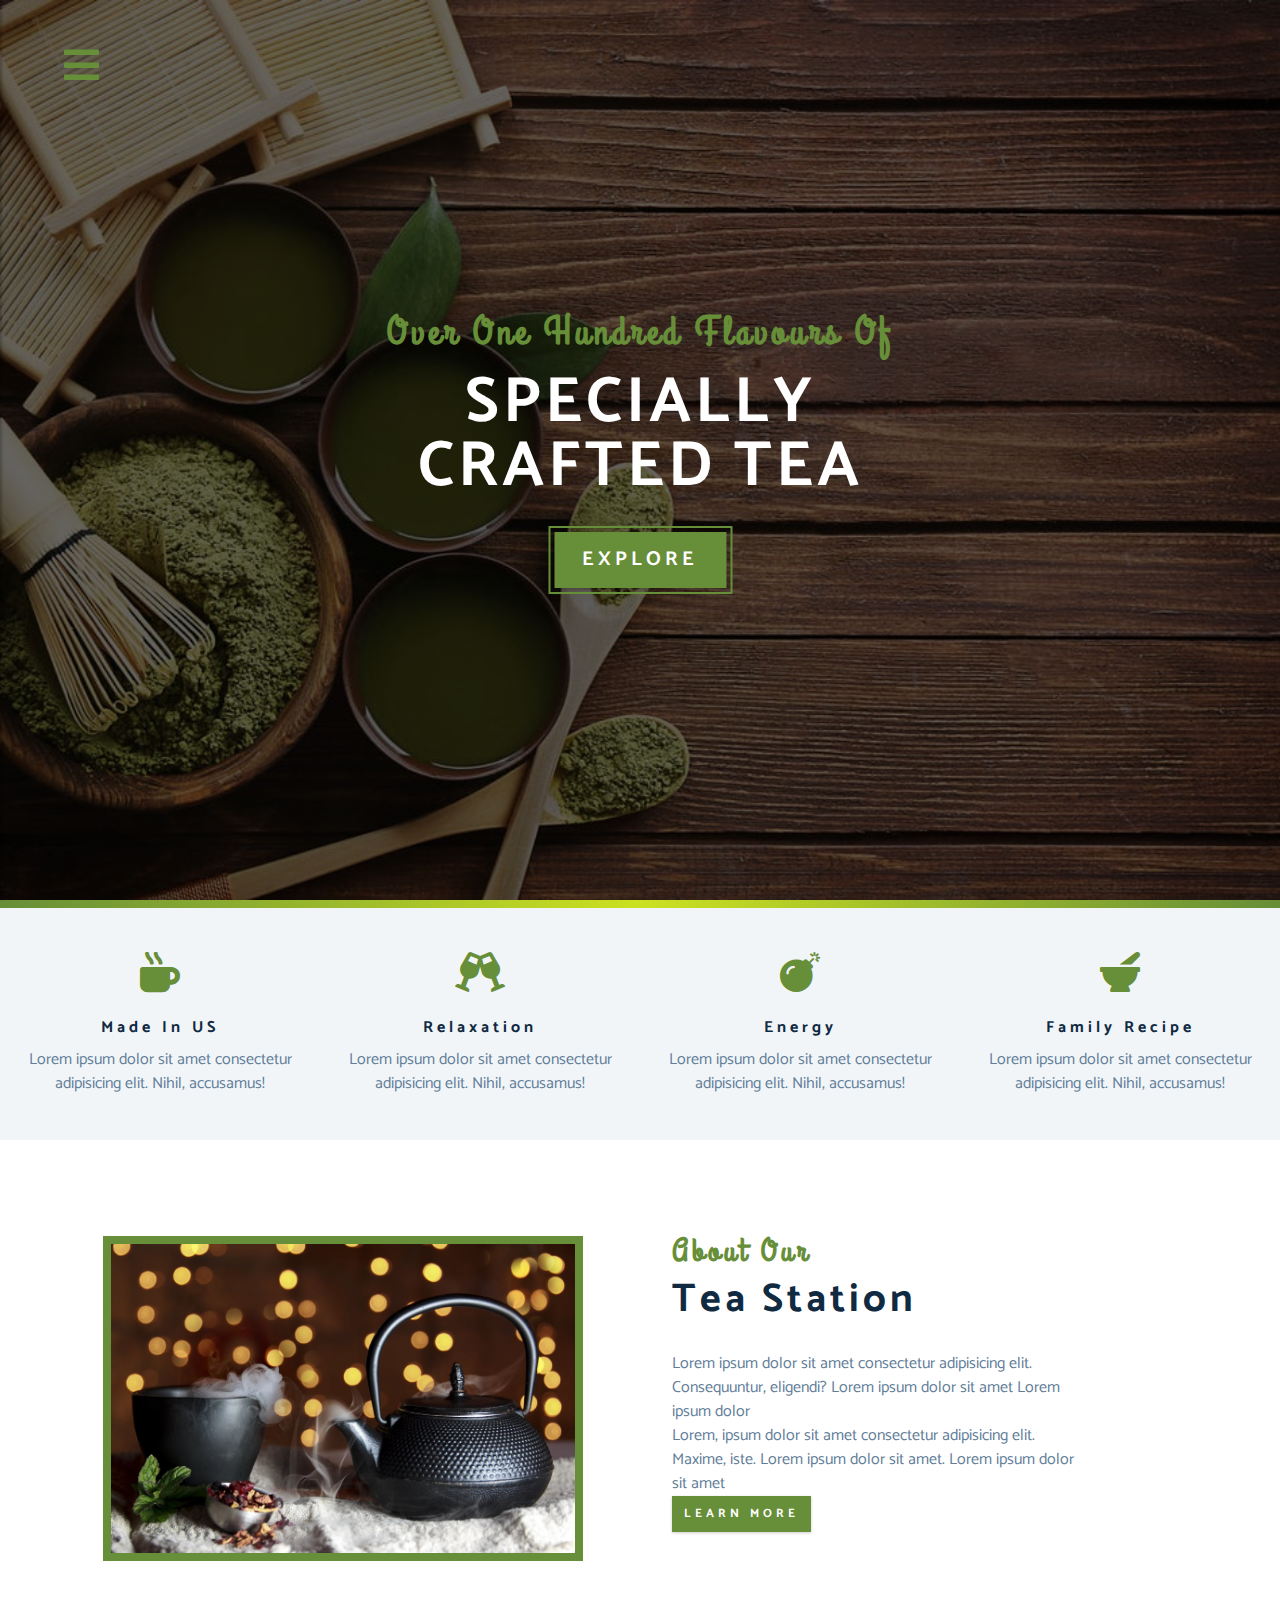
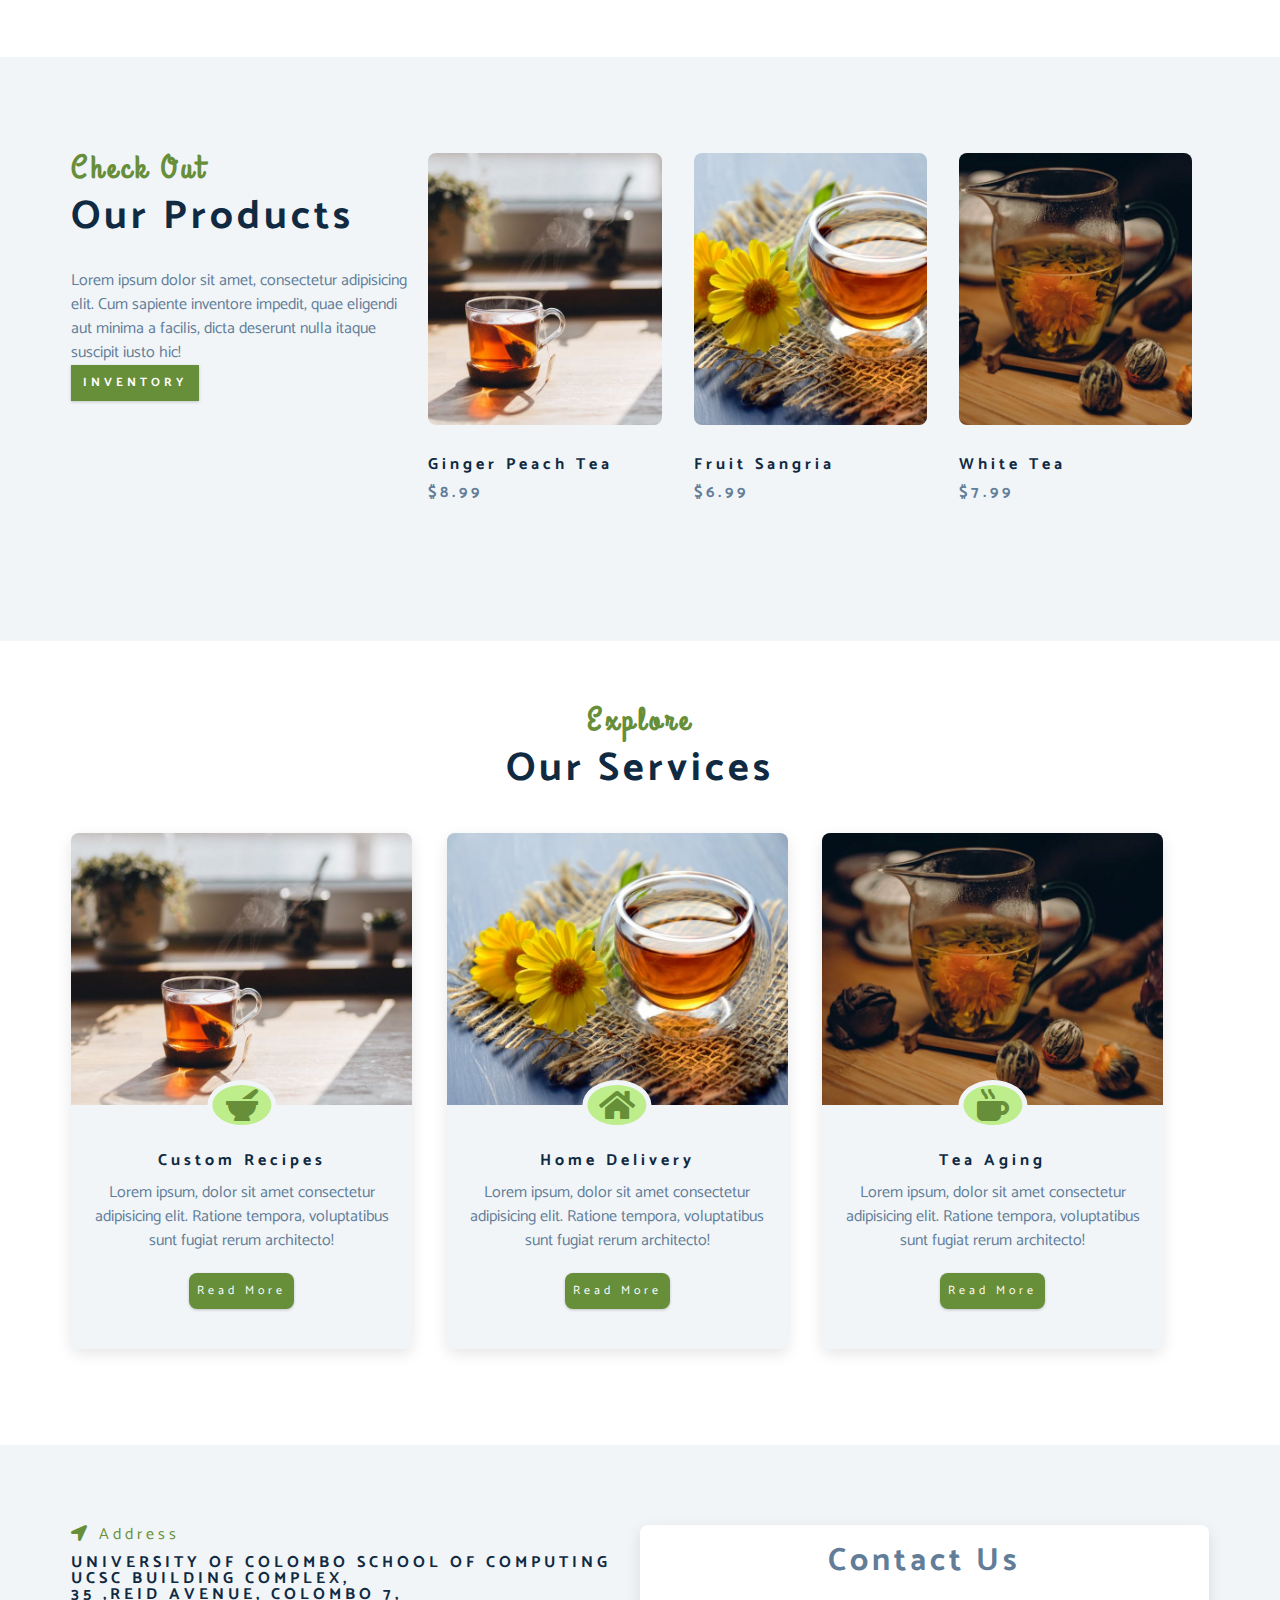
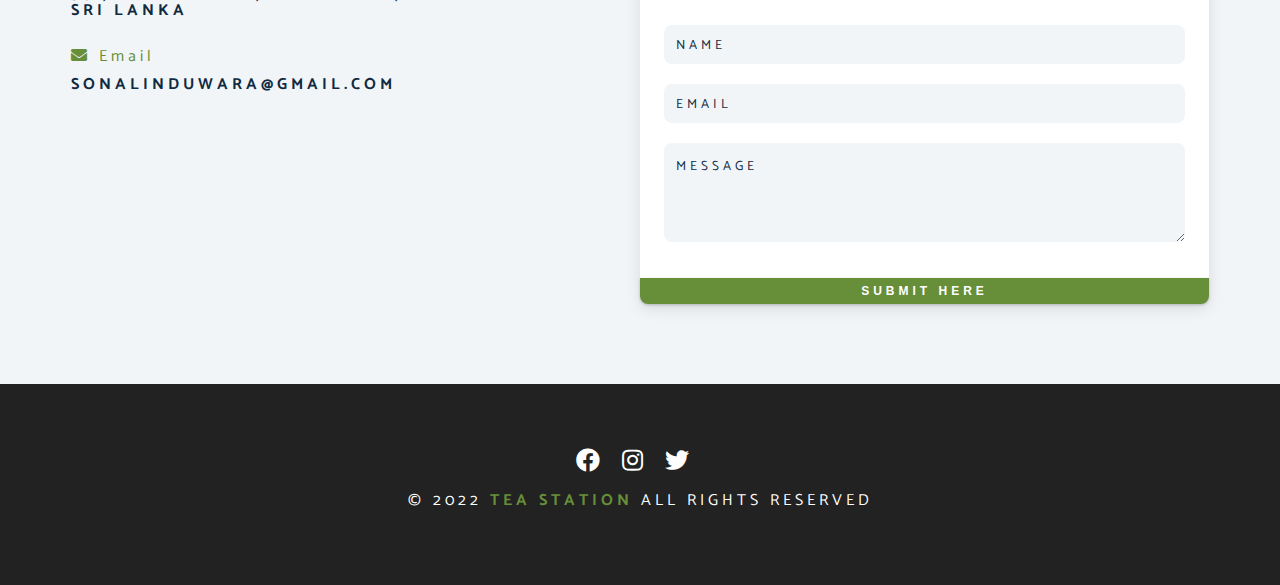
<file: index.html>
<!DOCTYPE html>
<html lang="en">
  <head>
    <meta charset="UTF-8" />
    <meta name="viewport" content="width=device-width, initial-scale=1.0" /> 
    <meta http-equiv="X-UA-Compatible" content="ie=edge" />
    <title>Tea Station || Home</title>
    <!-- font-awesome -->
    <link
      rel="stylesheet"
      href="./fontawesome-free-5.12.1-web/css/all.min.css"
      />
      <!-- custom css -->
      <link rel="stylesheet" href="./css/styles.css" />
    </head>
    <body>
      <!-- =============================================-->
      <!-- nav bar -->
        <!-- nav button -->
          <span class="nav-btn" id="nav-btn">
            <i class="fas fa-bars"> </i>
          </span>
        <!-- end of nav button -->
        <nav class="navbar" id="navbar">
          <div class="navbar-header">
            <span class="nav-close" id="nav-close">
              <i class="fas fa-times"></i>
            </span>
          </div>
          <ul class="nav-items">
            <li><a href="index.html" class="nav-link">
              home
            </a></li>
            <li><a href="skills.html" class="nav-link">
              skills
            </a></li>
            <li><a href="about.html" class="nav-link">
              about
            </a></li>
            <li><a href="products.html" class="nav-link">
              products
            </a></li>
          </ul>
        </nav>




      <!-- end of  nav bar -->






      <!-- =============================================-->

    <!-- header -->
    <header class="header">
      <div class="banner">
        <h2>Over one hundred flavours of</h2>
        <h1>specially
          <br>
          crafted tea
        </h1>
        <a href="skills.html" class="btn banner-btn">explore</a>
      </div>
    </header>
    <!-- End of header -->
    <!-- 
      ========================================================
-->
    
    <!-- content divider -->
    <div class="content-divider"></div>
    <!-- end of content divider -->
    
    <!-- ========================================================== -->
    <!--skill  section -->
    <section class="skills clearfix">
      <!-- single skill -->
      <article class="skill">
        <span class="skill-icon">
          <i class="fas fa-mug-hot"></i>
        </span>
        <h4 class="skill-title">made in US</h4>
        <p class="skill-text">
            Lorem ipsum dolor sit amet consectetur      adipisicing elit. Nihil, accusamus!
          </p>
      </article>
      <!-- end of single skill -->


      <!-- single skill -->
      <article class="skill">
        <span class="skill-icon">
          <i class="fas fa-glass-cheers"></i>
        </span>
        <h4 class="skill-title">relaxation</h4>
        <p class="skill-text">
            Lorem ipsum dolor sit amet consectetur      adipisicing elit. Nihil, accusamus!
          </p>
      </article>
      <!-- end of single skill -->
      <!-- single skill -->
      <article class="skill">
        <span class="skill-icon">
          <i class="fas fa-bomb"></i>
        </span>
        <h4 class="skill-title">energy</h4>
        <p class="skill-text">
            Lorem ipsum dolor sit amet consectetur      adipisicing elit. Nihil, accusamus!
          </p>
      </article>
      <!-- end of single skill -->
      <!-- single skill -->
      <article class="skill">
        <span class="skill-icon">
          <i class="fas fa-mortar-pestle"></i>
        </span>
        <h4 class="skill-title">family recipe</h4>
        <p class="skill-text">
            Lorem ipsum dolor sit amet consectetur      adipisicing elit. Nihil, accusamus!
          </p>
      </article>
      <!-- end of single skill -->
    </section>

    <!-- end of skill section -->

<!-- ====================================================== -->

    <!-- about -->
    <section>
      <div class="section-center clearfix">
        <!-- about img -->
        <article class="about-img">
          <div class="about-picture-container">
          <img src="./images/about-bcg.jpeg" class="about-picture" alt="tea kettle">
        </div>
        </article>
        
        <!-- about-info -->
        <article class="about-info">
          <div class="section-title">
            <h3>about our</h3>
            <h2>tea station</h2>
          </div>
          <p class="about-text">Lorem ipsum dolor sit amet consectetur adipisicing elit. Consequuntur, eligendi? Lorem ipsum dolor sit amet Lorem ipsum dolor </p>

          <p class="about-text">Lorem, ipsum dolor sit amet consectetur adipisicing elit. Maxime, iste. Lorem ipsum dolor sit amet.  Lorem ipsum dolor sit amet    
              
          </p>
          <a href="about.html" class="btn">learn more</a>
        </article>

      </div>
    </section>
    <!-- end of about -->

<!-- ====================================================== -->


    <!-- products -->
    <section class="products">
      <div class="section-center clearfix">

        <!-- product info -->
        <article class="product-info">
          <!-- section title -->
          <div class="section-title">
            <h3>check out</h3>
            <h2>our products</h2>
          </div>
          <!-- end of section title -->
          <p class="product-text">Lorem ipsum dolor sit amet, consectetur adipisicing elit. Cum sapiente inventore impedit, quae eligendi aut minima a facilis, dicta deserunt nulla itaque suscipit iusto hic!</p>
          <a href="products.html" class="btn">inventory</a>
        </article>

        <!-- product inventory -->
        <article class="product-inventory clearfix">
          <!-- single product -->
            <div class="product">
              <img src="./images/product-1.jpeg" alt="product 01" class="product-img">
              <h4 class="product-title">ginger peach tea</h4>
              <h4 class="product-price">$8.99</h4>

            </div>
          <!-- end of single product -->
          <!-- single product -->
            <div class="product">
              <img src="./images/product-2.jpeg" alt="product 01" class="product-img">
              <h4 class="product-title">fruit sangria</h4>
              <h4 class="product-price">$6.99</h4>

            </div>
          <!-- end of single product -->
          <!-- single product -->
            <div class="product">
              <img src="./images/product-3.jpeg" alt="product 01" class="product-img">
              <h4 class="product-title">white tea</h4>
              <h4 class="product-price">$7.99</h4>

            </div>
          <!-- end of single product -->



        </article>

      </div>
    </section>

    <!-- end of products -->
<!-- ====================================================== -->
    
<!-- services -->
    <section class="services">
      <!-- section title -->
      <div class="section-title services-title">
        <h3>explore</h3>
        <h2>our services</h2>
      </div>
      <!-- end of section title -->
      <div class="section-center clearfix">
        <!-- single card -->
          <article class="service-card">
            <!-- image container -->
            <div class="service-img-container"> 
              <!-- img -->
              <img class="service-img" src="./images/product-1.jpeg" alt="service">
              <!-- service icon -->
              <span class="service-icon">
              <i class="fas fa-mortar-pestle fa-fw "></i>
            </span>
            </div>
            <!-- end of image container -->
            <!-- serivce info -->
            <div class="service-info">
              <h4>custom recipes</h4>
              <p>Lorem ipsum, dolor sit amet consectetur adipisicing elit. Ratione tempora, voluptatibus sunt fugiat rerum architecto!</p>
              <a href="products.html" class="btn service-btn">read more</a>
            </div>

          </article>
        <!-- end of single card -->
        <!-- single card -->
          <article class="service-card">
            <!-- image container -->
            <div class="service-img-container"> 
              <!-- img -->
              <img class="service-img"  src="./images/product-2.jpeg" alt="service">
              <!-- service icon -->
              <span class="service-icon">
              <i class="fas fa-home fa-fw "></i>
            </span>
            </div>
            <!-- end of image container -->
            <!-- serivce info -->
            <div class="service-info">
              <h4>home delivery</h4>
              <p>Lorem ipsum, dolor sit amet consectetur adipisicing elit. Ratione tempora, voluptatibus sunt fugiat rerum architecto!</p>
              <a href="products.html" class="btn service-btn">read more</a>
            </div>

          </article>
        <!-- end of single card -->
        <!-- single card -->
          <article class="service-card">
            <!-- image container -->
            <div class="service-img-container"> 
              <!-- img -->
              <img class="service-img" src="./images/product-3.jpeg" alt="service">
              <!-- service icon -->
              <span class="service-icon" >
              <i class="fas fa-mug-hot fa-fw "></i>
            </span>
            </div>
            <!-- end of image container -->
            <!-- serivce info -->
            <div class="service-info">
              <h4>tea aging</h4>
              <p>Lorem ipsum, dolor sit amet consectetur adipisicing elit. Ratione tempora, voluptatibus sunt fugiat rerum architecto!</p>
              <a href="products.html" class="btn service-btn">read more</a>
            </div>

          </article>
        <!-- end of single card -->

      </div>

    </section>
    <!-- end of services -->
    <!-- ====================================================== -->

<!--contact  -->

<section class="contact">
  <div class="section-center clearfix">
    <!-- contact info -->
    <article class="contact-info">
      <div class="contact-item">
        <h4 class="contact-title">
          <span class="contact-icon">
            <i class="fas fa-location-arrow"></i>
          </span>
          Address
        </h4>
        <h4 class="contact-text">
          University of Colombo School of Computing <br>
UCSC Building Complex, <br>
35 ,Reid Avenue, Colombo 7, <br>
SRI LANKA
        </h4>
      </div>
      <div class="contact-item">
        <h4 class="contact-title">
          <span class="contact-icon">
            <i class="fa fa-solid fa-envelope"></i>
          </span>
          Email
        </h4>
        <h4 class="contact-text">
          sonalinduwara@gmail.com
        </h4>
      </div>
      <!-- <div class="contact-item">
        <h4 class="contact-title">
          <span class="contact-icon">
            <i class="fa fa-solid fa-phone"></i>
          </span>
          +94-11-2581245
        </h4>
        <h4 class="contact-text">
          emuseum@ucsc.cmb.ac.lk
        </h4>
      </div> -->
    </article>

    <!-- contact form -->
    <article class="contact-form">
      <h3>contact us</h3>
      <form   action="https://formspree.io/f/xrgvgyee"
      method="POST" >
        <div class="form-group">
            <input type="text"
            placeholder="Name" 
            class="form-control"
            name="name"/>
            <input type="text"
            placeholder="email"
            class="form-control"
            name="email"/>
            <textarea name="message"
            placeholder="Message"
            id="" cols="30" rows="5" class="form-control"></textarea>

        </div>

        <!-- button -->
        <button type="submit" class="btn submit-btn">submit here </button>


      </form>
    </article>

  </div>
</section>

<!--end of contact  -->

    <!-- ====================================================== -->

  <!-- Footer -->

  <footer class="footer">
    <div class="section-center clearfix">
      <div class="social-icons">
        <!-- SOCIAL ICON-->
        <a href="#" class="social-icon">
          <i class="fab fa-facebook"></i>
        </a>
        <!-- intsagram -->
        <a href="#" class="social-icon">
          <i class="fab fa-instagram"></i>
        </a>
        <!-- twitter -->
        <a href="#" class="social-icon">
          <i class="fab fa-twitter"></i>
        </a>

      </div>
      <h4 class="footer-text">
        &copy; <span>2022</span>
        <span class="company">tea station</span>
        all rights reserved

      </h4>



    </div>

  </footer>  


  <!--end of  Footer -->


    <!-- ====================================================== -->

    
    
    

    <script src="app.js"></script>
  </body>
</html>
</file>
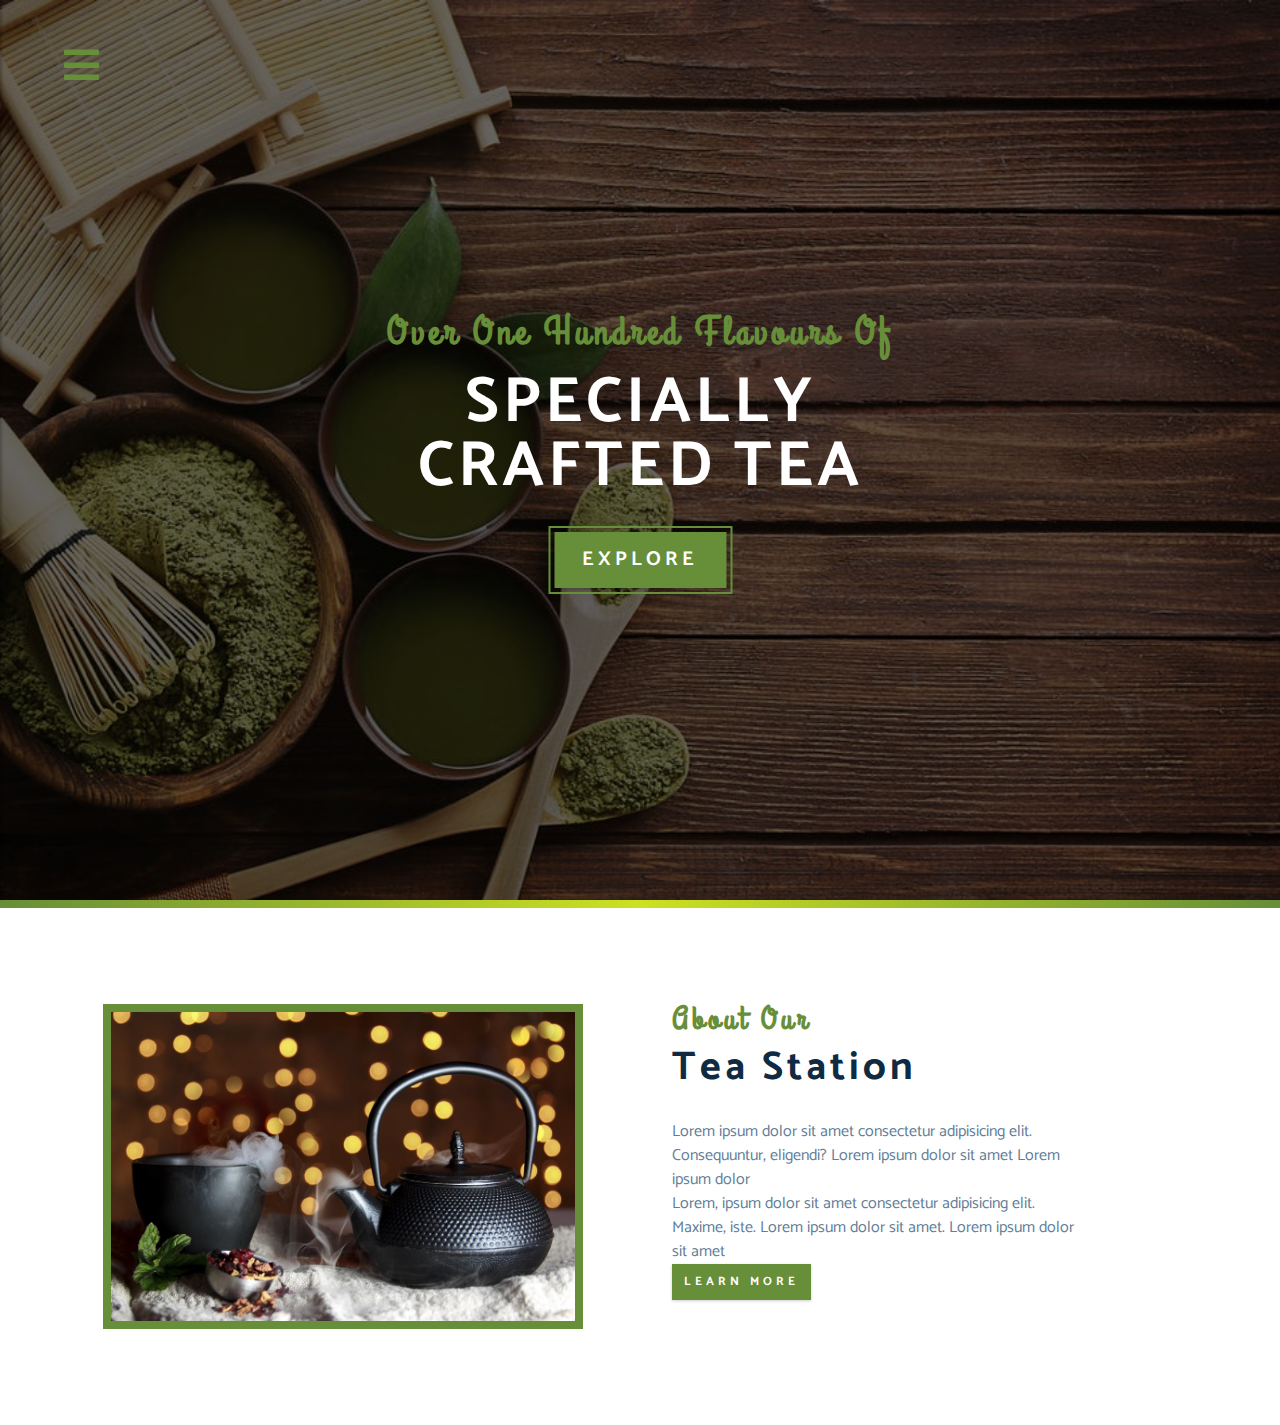
<file: about.html>
<!DOCTYPE html>
<html lang="en">
  <head>
    <meta charset="UTF-8" />
    <meta name="viewport" content="width=device-width, initial-scale=1.0" /> 
    <meta http-equiv="X-UA-Compatible" content="ie=edge" />
    <title>Tea Station || About</title>
    <!-- font-awesome -->
    <link
      rel="stylesheet"
      href="./fontawesome-free-5.12.1-web/css/all.min.css"
      />
      <!-- custom css -->
      <link rel="stylesheet" href="./css/styles.css" />
    </head>
    <body>
      <!-- =============================================-->
      <!-- nav bar -->
        <!-- nav button -->
          <span class="nav-btn" id="nav-btn">
            <i class="fas fa-bars"> </i>
          </span>
        <!-- end of nav button -->
        <nav class="navbar" id="navbar">
          <div class="navbar-header">
            <span class="nav-close" id="nav-close">
              <i class="fas fa-times"></i>
            </span>
          </div>
          <ul class="nav-items">
            <li><a href="index.html" class="nav-link">
              home
            </a></li>
            <li><a href="skills.html" class="nav-link">
              skills
            </a></li>
            <li><a href="about.html" class="nav-link">
              about
            </a></li>
            <li><a href="products.html" class="nav-link">
              products
            </a></li>
          </ul>
        </nav>




      <!-- end of  nav bar -->






      <!-- =============================================-->

    <!-- header -->
    <header class="header">
      <div class="banner">
        <h2>Over one hundred flavours of</h2>
        <h1>specially
          <br>
          crafted tea
        </h1>
        <a href="skills.html" class="btn banner-btn">explore</a>
      </div>
    </header>
    <!-- End of header -->
    <!-- 
      ========================================================
-->
    
    <!-- content divider -->
    <div class="content-divider"></div>
    <!-- end of content divider -->
    
    <!-- ========================================================== -->
    
    <!-- about -->
    <section>
      <div class="section-center clearfix">
        <!-- about img -->
        <article class="about-img">
          <div class="about-picture-container">
          <img src="./images/about-bcg.jpeg" class="about-picture" alt="tea kettle">
        </div>
        </article>
        
        <!-- about-info -->
        <article class="about-info">
          <div class="section-title">
            <h3>about our</h3>
            <h2>tea station</h2>
          </div>
          <p class="about-text">Lorem ipsum dolor sit amet consectetur adipisicing elit. Consequuntur, eligendi? Lorem ipsum dolor sit amet Lorem ipsum dolor </p>

          <p class="about-text">Lorem, ipsum dolor sit amet consectetur adipisicing elit. Maxime, iste. Lorem ipsum dolor sit amet.  Lorem ipsum dolor sit amet    
              
          </p>
          <a href="about.html" class="btn">learn more</a>
        </article>

      </div>
    </section>
    <!-- end of about -->

<!-- ====================================================== -->
<script src="app.js"></script>
</body>
</html>
</file>
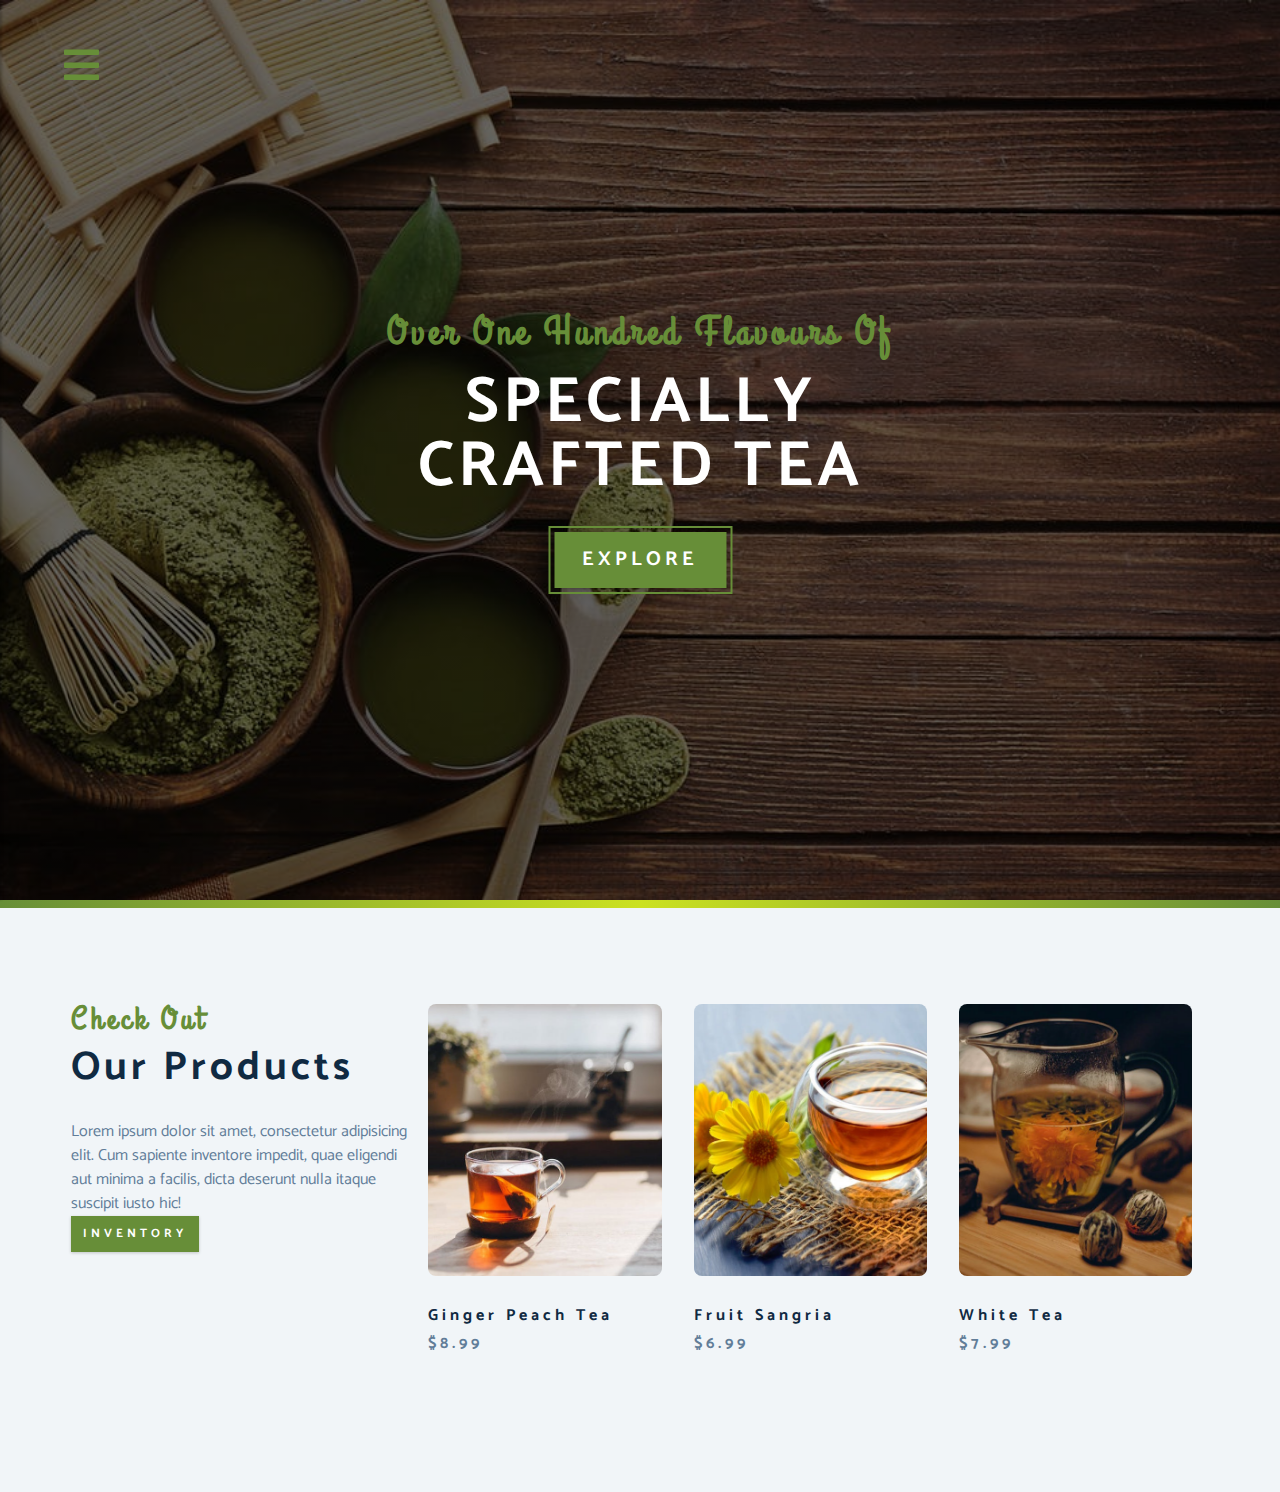
<file: products.html>
<!DOCTYPE html>
<html lang="en">
  <head>
    <meta charset="UTF-8" />
    <meta name="viewport" content="width=device-width, initial-scale=1.0" /> 
    <meta http-equiv="X-UA-Compatible" content="ie=edge" />
    <title>Tea Station || Products</title>
    <!-- font-awesome -->
    <link
      rel="stylesheet"
      href="./fontawesome-free-5.12.1-web/css/all.min.css"
      />
      <!-- custom css -->
      <link rel="stylesheet" href="./css/styles.css" />
    </head>
    <body>
      <!-- =============================================-->
      <!-- nav bar -->
        <!-- nav button -->
          <span class="nav-btn" id="nav-btn">
            <i class="fas fa-bars"> </i>
          </span>
        <!-- end of nav button -->
        <nav class="navbar" id="navbar">
          <div class="navbar-header">
            <span class="nav-close" id="nav-close">
              <i class="fas fa-times"></i>
            </span>
          </div>
          <ul class="nav-items">
            <li><a href="index.html" class="nav-link">
              home
            </a></li>
            <li><a href="skills.html" class="nav-link">
              skills
            </a></li>
            <li><a href="about.html" class="nav-link">
              about
            </a></li>
            <li><a href="products.html" class="nav-link">
              products
            </a></li>
          </ul>
        </nav>




      <!-- end of  nav bar -->






      <!-- =============================================-->

    <!-- header -->
    <header class="header">
      <div class="banner">
        <h2>Over one hundred flavours of</h2>
        <h1>specially
          <br>
          crafted tea
        </h1>
        <a href="skills.html" class="btn banner-btn">explore</a>
      </div>
    </header>
    <!-- End of header -->
    <!-- 
      ========================================================
-->
    
    <!-- content divider -->
    <div class="content-divider"></div>
    <!-- end of content divider -->
    
    <!-- ========================================================== -->
   <!-- products -->
   <section class="products">
    <div class="section-center clearfix">

      <!-- product info -->
      <article class="product-info">
        <!-- section title -->
        <div class="section-title">
          <h3>check out</h3>
          <h2>our products</h2>
        </div>
        <!-- end of section title -->
        <p class="product-text">Lorem ipsum dolor sit amet, consectetur adipisicing elit. Cum sapiente inventore impedit, quae eligendi aut minima a facilis, dicta deserunt nulla itaque suscipit iusto hic!</p>
        <a href="products.html" class="btn">inventory</a>
      </article>

      <!-- product inventory -->
      <article class="product-inventory clearfix">
        <!-- single product -->
          <div class="product">
            <img src="./images/product-1.jpeg" alt="product 01" class="product-img">
            <h4 class="product-title">ginger peach tea</h4>
            <h4 class="product-price">$8.99</h4>

          </div>
        <!-- end of single product -->
        <!-- single product -->
          <div class="product">
            <img src="./images/product-2.jpeg" alt="product 01" class="product-img">
            <h4 class="product-title">fruit sangria</h4>
            <h4 class="product-price">$6.99</h4>

          </div>
        <!-- end of single product -->
        <!-- single product -->
          <div class="product">
            <img src="./images/product-3.jpeg" alt="product 01" class="product-img">
            <h4 class="product-title">white tea</h4>
            <h4 class="product-price">$7.99</h4>

          </div>
        <!-- end of single product -->



      </article>

    </div>
  </section>

  <!-- end of products -->
<!-- ====================================================== -->
<script src="app.js"></script>
</body>
</html>
</file>
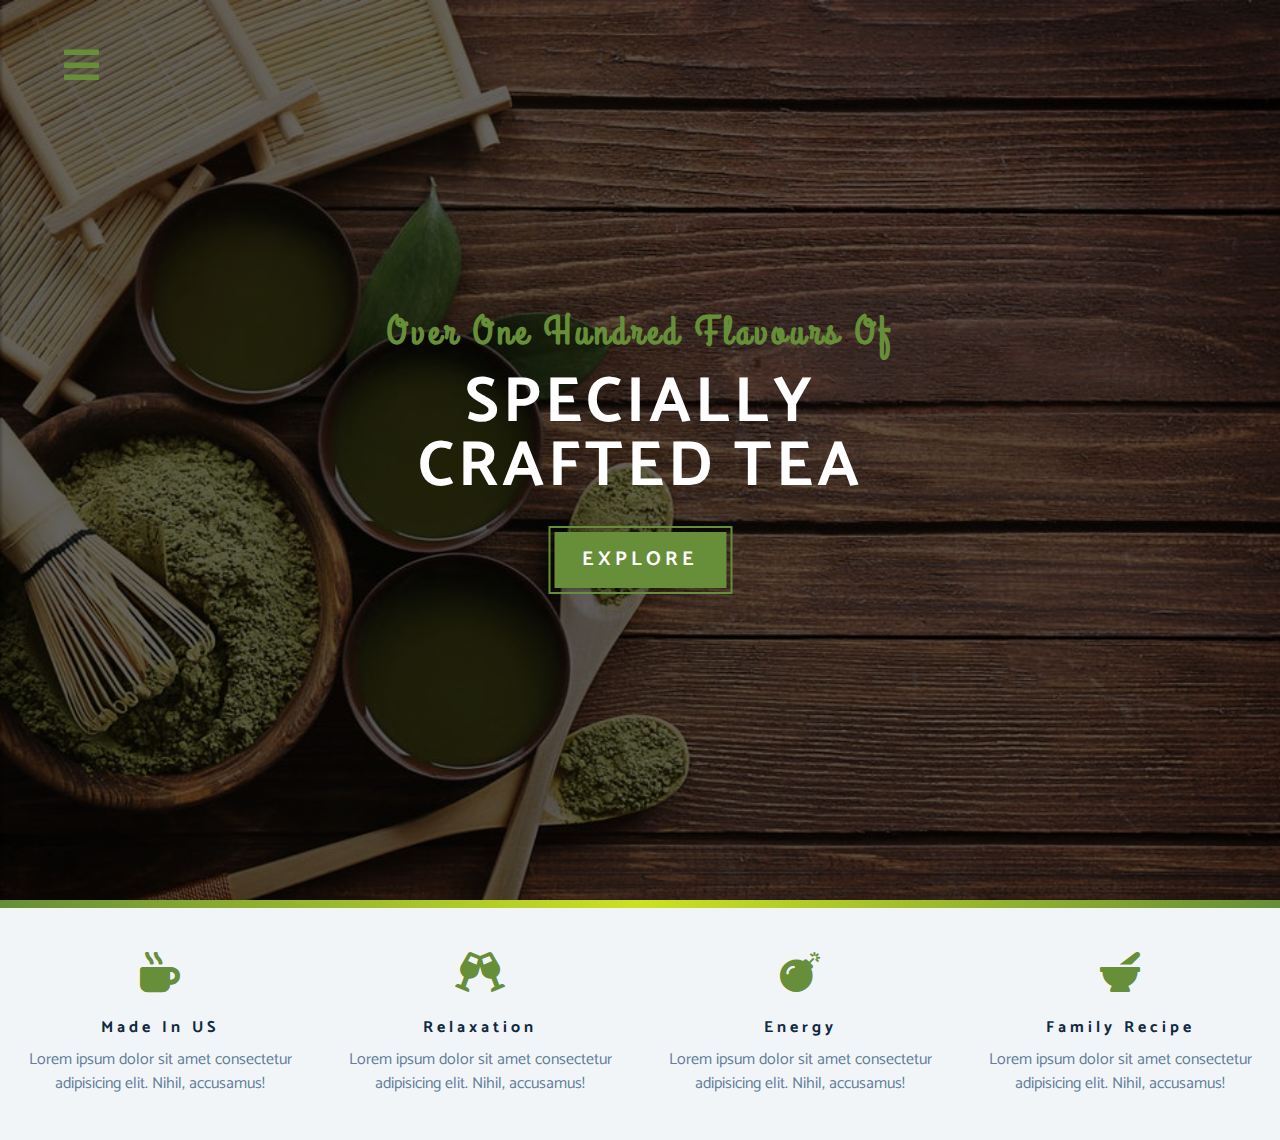
<file: skills.html>
<!DOCTYPE html>
<html lang="en">
  <head>
    <meta charset="UTF-8" />
    <meta name="viewport" content="width=device-width, initial-scale=1.0" /> 
    <meta http-equiv="X-UA-Compatible" content="ie=edge" />
    <title>Tea Station || Skills</title>
    <!-- font-awesome -->
    <link
      rel="stylesheet"
      href="./fontawesome-free-5.12.1-web/css/all.min.css"
      />
      <!-- custom css -->
      <link rel="stylesheet" href="./css/styles.css" />
    </head>
    <body>
      <!-- =============================================-->
      <!-- nav bar -->
        <!-- nav button -->
          <span class="nav-btn" id="nav-btn">
            <i class="fas fa-bars"> </i>
          </span>
        <!-- end of nav button -->
        <nav class="navbar" id="navbar">
          <div class="navbar-header">
            <span class="nav-close" id="nav-close">
              <i class="fas fa-times"></i>
            </span>
          </div>
          <ul class="nav-items">
            <li><a href="index.html" class="nav-link">
              home
            </a></li>
            <li><a href="skills.html" class="nav-link">
              skills
            </a></li>
            <li><a href="about.html" class="nav-link">
              about
            </a></li>
            <li><a href="products.html" class="nav-link">
              products
            </a></li>
          </ul>
        </nav>




      <!-- end of  nav bar -->






      <!-- =============================================-->

    <!-- header -->
    <header class="header">
      <div class="banner">
        <h2>Over one hundred flavours of</h2>
        <h1>specially
          <br>
          crafted tea
        </h1>
        <a href="skills.html" class="btn banner-btn">explore</a>
      </div>
    </header>
    <!-- End of header -->
    <!-- 
      ========================================================
-->
    
    <!-- content divider -->
    <div class="content-divider"></div>
    <!-- end of content divider -->
    
    <!-- ========================================================== -->
        <!--skill  section -->
        <section class="skills clearfix">
         <!-- single skill -->
         <article class="skill">
           <span class="skill-icon">
             <i class="fas fa-mug-hot"></i>
           </span>
           <h4 class="skill-title">made in US</h4>
           <p class="skill-text">
               Lorem ipsum dolor sit amet consectetur      adipisicing elit. Nihil, accusamus!
             </p>
         </article>
         <!-- end of single skill -->
   
   
         <!-- single skill -->
         <article class="skill">
           <span class="skill-icon">
             <i class="fas fa-glass-cheers"></i>
           </span>
           <h4 class="skill-title">relaxation</h4>
           <p class="skill-text">
               Lorem ipsum dolor sit amet consectetur      adipisicing elit. Nihil, accusamus!
             </p>
         </article>
         <!-- end of single skill -->
         <!-- single skill -->
         <article class="skill">
           <span class="skill-icon">
             <i class="fas fa-bomb"></i>
           </span>
           <h4 class="skill-title">energy</h4>
           <p class="skill-text">
               Lorem ipsum dolor sit amet consectetur      adipisicing elit. Nihil, accusamus!
             </p>
         </article>
         <!-- end of single skill -->
         <!-- single skill -->
         <article class="skill">
           <span class="skill-icon">
             <i class="fas fa-mortar-pestle"></i>
           </span>
           <h4 class="skill-title">family recipe</h4>
           <p class="skill-text">
               Lorem ipsum dolor sit amet consectetur      adipisicing elit. Nihil, accusamus!
             </p>
         </article>
         <!-- end of single skill -->
       </section>
   
       <!-- end of skill section -->
   
   <!-- ====================================================== -->
   
   <script src="app.js"></script>
  </body>
</html>
</file>
<file: css/styles.css>
/* 
==============================
Fonts
==============================
*/


@import url("https://fonts.googleapis.com/css?family=Catamaran:400,700|Grand+Hotel");

/* 
==============================
Variables
==============================
*/
:root{
 --clr-primary:#678e38 ;
 --clr-primary-light:#beed8c ;
 --clr-grey-1:#102a42;
 --clr-grey-5:#617d98;
 --clr-grey-10:#f1f5f8;
 --clr-white:#fff;
 --ff-primary:"Catamaran",sans-serif;
 --ff-secondary:"Grand Hotel", cursive ;
 --transition: all 0.3 linear ;
 --spacing: 0.25rem;
 --radius:0.5rem;
}

*{
 margin: 0;
 padding: 0;
 box-sizing: border-box;

}

body{
 font-family: var(--ff-primary);
 background-color: var(--clr-white);
 color: var(--clr-grey-1);
 line-height: 1.5rem;
 font-size: 0.875rem;
}

a{
 text-decoration: none;
}
img{
 width: 100%;
 display: block;
}

h1,h2,h3,h4{
 letter-spacing:var(--spacing) ;
 text-transform: capitalize;
 line-height: 1.25;
 margin-bottom: 0.75rem;
}

h1{
 font-size: 3rem;
}
h2{
 font-size: 2rem;
}
h3{
 font-size: 1.5rem;
}
h4{
 font-size: 0.875rem;
}

@media screen and (min-width: 800px){
 h1{
  font-size: 4rem;
 }
 h2{
  font-size: 2.5rem;
 }
 h3{
  font-size: 2rem;
 }
 h4{
  font-size: 1rem;
 }
 body{
  font-size: 1rem;
 }
 h1,h2,h3,h4{
  line-height: 1;
 }
}
/*
===============================
More gobal styles
=============================== 
*/


.btn{
  text-transform: uppercase;
  background-color: var(--clr-primary);
  color: var(--clr-white);
  padding: 0.375rem 0.75rem;
  letter-spacing: var(--spacing);
  font-size: 0.75rem;
  font-weight: 700;
  display: inline-block;
  border: none;
  cursor: pointer;
  box-shadow: 0 1px 3px rgba(0, 0, 0, 0.2);
  transition:var(--transition);

}

.btn:hover{
 background-color: var(--clr-primary-light);
 color: var(--clr-primary);
}

.banner-btn{
 outline: 0.125rem solid var(--clr-primary);
 outline-offset: 0.25rem;
 font-size: 1.25rem;
 padding: 1rem 1.75rem;
 animation: show 4s ease-in 1 ;
}


.section-title h3{
 color: var(--clr-primary);
 font-family: var(--ff-secondary);
}
.section-title{
 margin-bottom: 2rem;
}

.section-center{
 width: 85vw;
 margin: 0 auto;
 padding: 4rem 0;
 max-width: 1170px;
}
@media screen and (min-width:992px){
 .section-center{
  width: 95vw;
  padding: 4rem 1rem;
 }

}
/*
===============================
Animation
=============================== 
*/
@keyframes bounce{
  0%{
    transform: scale(1);
  }
  50%{
    transform: scale(1.5);
  }
  100%{
    transform: scale(1);
  }
}
@keyframes show{
  0%{
    transform: scale(1);
    opacity: 0;
  }
  50%{
    transform: scale(1.5);
    opacity: 0.5;
  }
  100%{
    transform: scale(1);
    opacity: 1;
  }
}
@keyframes slidefromleft{
  0%{
    transform: translateX(-100%);
    opacity: 0;
  }
  50%{
    transform: translateX(-50%);
    opacity: 0.5;
  }
  70%{
    transform: translateX(30%);
    opacity: 0.6;
  }
  90%{
    transform: translateX(-15%);
    opacity: 0.8;
  }
  100%{
    transform: translateX(0);
    opacity: 1;
  }
}
@keyframes slidefromright{
  0%{
    transform: translateX(100%);
    opacity: 0;
  }
  50%{
    transform: translateX(50%);
    opacity: 0.5;
  }
  70%{
    transform: translateX(-30%);
    opacity: 0.6;
  }
  90%{
    transform: translateX(15%);
    opacity: 0.8;
  }
  100%{
    transform: translateX(0);
    opacity: 1;
  }
}














/*
===============================
nav bar
=============================== 
*/

.nav-btn{
  font-size: 2.5rem;
  position: fixed;
  top: 5%;
  left: 5%;
  z-index: 1;
  color: var(--clr-primary);
  pointer-events: all;
  /* Animation */
  animation: bounce 2s ease-in infinite;
}

.navbar{
  position: fixed;
  top: 0;
  left: 0;
  right: 0;
  bottom: 0;
  background: var(--clr-grey-10);
  z-index: 2;
  box-shadow: 2px 0 2px rgba(0,0,0,0.2);
  /* hide navbar */
  transform: translateX(-100%);
  transition: var(--transition);

}

.showNav{
  transform:translate(0) ;
}

.navbar-header{
  text-align: right;
  padding-right: 1rem;
}
.nav-close{
  font-size: 2.5rem;
  cursor: pointer;
  color: #f29c9c;
  transition: var(--transition);
}
.nav-close:hover{
  color: #bb2525;
}
.nav-items{
  list-style-type: none;
}
.nav-link{
  display: block;
  padding: 0.25rem 1rem;
  text-transform: uppercase;
  color: var(--clr-grey-5);
  letter-spacing: var(--spacing);
  transition: var(--transition);
  font-size: 1.5rem;
}

.nav-link:hover{
  color: var(--clr-primary);
  background:var(--clr-primary-light);
  box-shadow: 2px 4px 1px rgba(0,0,0,0.1);
  padding-left:1.5rem ;
  border-left:0.75rem solid var(--clr-primary);
  transform: scale(1.025);
}
@media screen and (min-width:768px){
  .navbar{
    width: 30vw;
    max-width: 20rem;
  }
}









/*
===============================
Header
=============================== 
*/
.header{
 min-height: 100vh;
 background:linear-gradient(rgba(0,0,0,0.6),rgba(
  0,0,0,0.6)),url("../images/main-bcg.jpeg") center/cover
  no-repeat fixed;
  position: relative;
  /* Animation */
  overflow-x: hidden;

 }
 .banner{
  text-align: center;
  position: absolute;
   top: 50%;
  left: 50%;
  transform: translate(-50% ,-50%);

 }

 .banner h2{
  font-family: var(--ff-secondary);
  color: var(--clr-primary);
  /* animation */
  animation: slidefromright 5s linear 1;

 }
 .banner h1{
  text-transform: uppercase;
  color: var(--clr-white);
  margin-top: 1.25rem; ;
  margin-bottom: 2rem;
  animation: slidefromleft 5s linear 1;
 }

 /* Content  divider */
.content-divider{
 height: 0.5rem;
 background: linear-gradient(to left ,var(--clr-primary),rgb(203, 225, 33),var(--clr-primary));
}

/*
===============================
skills
=============================== 
    */
.skills{
 background-color: var(--clr-grey-10);
}

.skill{
 text-align: center;
 padding: 2.75rem 0;
 transition: var(--transition);
}
.skill-icon{
 font-size: 2.5rem;
 margin-bottom: 1.75rem;
 display: inline-block;
 color: var(--clr-primary);
}
.skill-text{
 color: var(--clr-grey-5);
 max-width: 17rem;
 margin: 0 auto;
}

.skill:hover{
 background-color: var(--clr-white);
 box-shadow: 0 2px var(--clr-primary);
}

.skill:hover .skill-icon{
 transform:translateY(-5px);
}

@media screen and (min-width:576px) {
 .skill{
  float :left;
  width:50%;
 }
}
@media screen and (min-width:1200px) {
 .skill{
  float :left;
  width:25%;
 }
}

.clearfix::after,.clearfix::before {
 content: '';
 clear: both;
 display: table;
}

/*
===============================
About
=============================== 
*/

.about-info,.about-img{
 padding: 2rem;
}
.about-picture-container{
 background: var(--clr-primary);
 border: 0.5rem solid var(--clr-primary);
 max-width: 30rem;
/* more stuff */
overflow: hidden;
}
.about-picture{
 transition: var(--transition);
}

.about-picture-container:hover .about-picture{
 opacity: 0.7;
 transform: scale(1.2);
}

.about-text{
 color: var(--clr-grey-5);
 max-width: 26rem;
}

@media screen and (min-width:992px){
 .about-img,.about-info{
  float: left;
  width: 50%;
 }
}


/*
===============================
products
=============================== 
*/

.products{
 background: var(--clr-grey-10);
}
.products article{
 padding: 2rem 0;
}
.product-text{
 color: var(--clr-grey-5);
 max-width: 26rem;
}
.product-img{
 border-radius: var(--radius);
 margin-bottom: 2rem;
 height: 17rem;
 object-fit: cover; 
}
.product{
 margin-bottom: 2rem;
}
.product-price{
 color: var(--clr-grey-5);
}

@media screen and (min-width:768px){
 .product{
  float: left;
  width: 50%;
  padding: 0 1rem;}
}
@media screen and (min-width:992px){
 .product{
  width: 33.3%;
}
}
@media screen and (min-width:1200px){
 .product-info{
  float: left;
  width: 30%;
 }
 .product-inventory{
  float: left;
  width: 70%;
 }
}

/*
===============================
services
=============================== 
*/
.services-title{
 margin-top: 4rem;
 margin-bottom: -4rem;
 text-align: center;
}

.service-card{
 background-color: var(--clr-grey-10);
 border-radius: var(--radius);
 margin: 2rem 0;
 box-shadow: 0 5px 15px rgba(0,0,0,0.1);
 transition: var(--transition);
}

.service-card:hover{
  transform: scale(1.015);
 box-shadow: 0 5px 15px rgba(0,0,0,0.3);

}

.service-img{
  height: 17rem;
  object-fit: cover;
  border-top-left-radius: var(--radius);
  border-top-right-radius: var(--radius);
}
.service-info{
  text-align: center;
  padding: 3rem 1rem 2.5rem 1rem;
}
.service-info p{
  max-width: 20rem;
  color: var(--clr-grey-5);
  margin: 0 auto;
}
.service-btn{
  border-radius: var(--radius);
  font-size: 0.75rem;
  text-transform: capitalize;
  padding: 0.375rem 0.5rem;
  margin-top: 1.25rem;
  font-weight: 400;
}
@media screen and (min-width:768px){
  .service-card{
    float: left;
    width: 45%;
    margin-right: 5%;
  }
}
@media screen and (min-width:992px){
  .service-card{
    float: left;
    width: 30%;
    margin-right: 3%;
  }
}

.service-img-container{
  position: relative;
}
.service-icon{
  position: absolute;
  bottom: 0;
 left: 50%;
  font-size: 2rem;
  color: var(--clr-primary);
  background: var(--clr-primary-light);
  border-radius: 50%;
  padding: 0.25rem 0.6rem;
  transform: translate(-50% ,50%);
  border: 0.35rem solid var(--clr-grey-10);
}

/*
===============================
Contact
=============================== 
*/
.contact{
  background: var(--clr-grey-10);
}
.contact-form ,.contact-info{
  margin: 1rem 0;
}
.contact-item{
  margin-bottom: 1.75rem;
}
.contact-title{
  color: var(--clr-primary);
  font-weight: 400;
}
.contact-text{
  text-transform: uppercase;
}
.contact-form{
  background: var(--clr-white);
  border-radius: var(--radius);
  text-align: center;
  box-shadow: 0 5px 15px rgba(0,0,0,0.1);
  transition: var(--transition);
}
.contact-form:hover{
  box-shadow: 0 5px 15px rgba(0,0,0,0.2);
  
}
.contact-form h3{
  padding:1.25rem;
  color: var(--clr-grey-5);
}
.form-group{
  padding: 1rem 1.5rem;
}
.form-control{
  display: block;
  width: 100%;
  border-radius: var(--radius);
padding: 0.75rem;
border: none;
margin-bottom: 1.25rem;
background-color: var(--clr-grey-10);
text-transform: uppercase;
letter-spacing: var(--spacing);
}
.submit-btn{
  width: 100%;
  border-bottom-left-radius:var(--radius) ;
  border-bottom-right-radius:var(--radius) ;
  display: block;
}
.form-control::placeholder{
  font-family: var(--ff-primary);
  text-transform: uppercase;
  letter-spacing: var(--spacing);
  color: var(--clr-grey-1);
}

@media screen and (min-width:992px){
  .contact-form ,.contact-info{
    float: left;
    width: 50%;
  }
}

.footer{
  background: #222;
  text-align: center;
  color: var(--clr-white);
}
.social-icon{
  color: var(--clr-white);
  font-size: 1.5rem;
  margin-right: 1rem;
  transition: var(--transition);
}

.social-icon:hover{
  color: var(--clr-primary);
}
.footer-text{
  margin-top: 1rem;
  text-transform: uppercase;
  color: var(--clr-white);
  font-weight: 400;
}

.company{
  color: var(--clr-primary);
  font-weight: 700;
}
</file>
